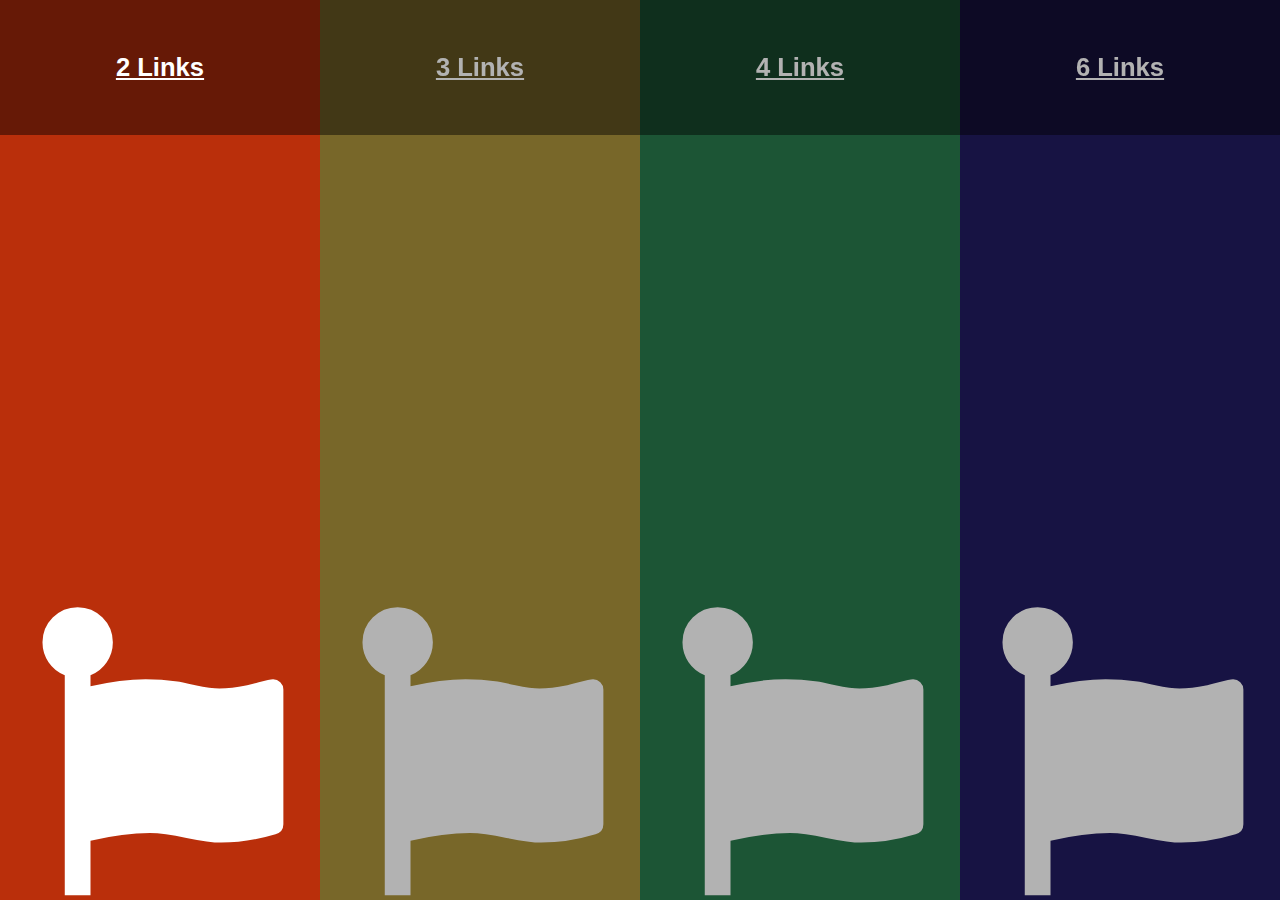
<file: index.html>
<!--
    This is a very basic UI written in HTML & CSS (bad HTML and CSS at that) that is used for The Freedom Frontier.
    Copyright (C) 2017 Cameron Brian Richard Redmore

    This program is free software: you can redistribute it and/or modify
    it under the terms of the GNU Affero General Public License as published
    by the Free Software Foundation, either version 3 of the License, or
    (at your option) any later version.

    This program is distributed in the hope that it will be useful,
    but WITHOUT ANY WARRANTY; without even the implied warranty of
    MERCHANTABILITY or FITNESS FOR A PARTICULAR PURPOSE.  See the
    GNU Affero General Public License for more details.

    You should have received a copy of the GNU Affero General Public License
    along with this program.  If not, see <http://www.gnu.org/licenses/>.
-->
<!DOCTYPE html>
<html>
    <head>
        <link rel="stylesheet" type="text/css" href="css/shared.css"/>
        <link rel="stylesheet" type="text/css" href="css/4.css"/>
    </head>
    <body>
        <a class="linkcontainer" href='2.html'>
            <h1>2 Links</h1>
            <span class='fa fa-fa'></span>
        </a>
        <a class="linkcontainer" href='3.html'>
            <h1>3 Links</h1>
            <span class='fa fa-fa'></span>
        </a>
        <a class="linkcontainer" href='4.html'>
            <h1>4 Links</h1>
            <span class='fa fa-fa'></span>
        </a>
        <a class="linkcontainer" href='6.html'>
            <h1>6 Links</h1>
            <span class='fa fa-fa'></span>
        </a>
    </body>
</html>
</file>
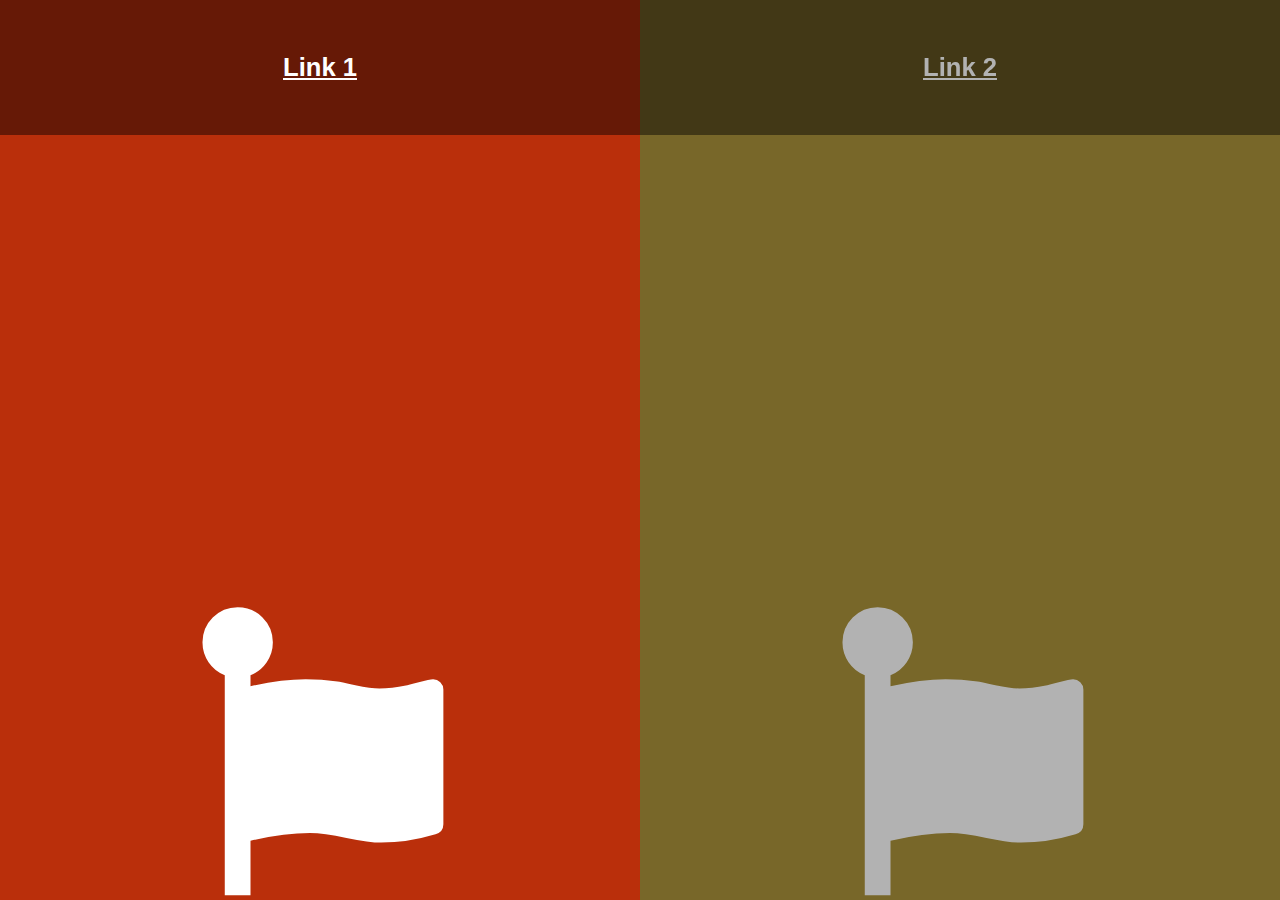
<file: 2.html>
<!--
    This is a very basic UI written in HTML & CSS (bad HTML and CSS at that) that is used for The Freedom Frontier.
    Copyright (C) 2017 Cameron Brian Richard Redmore

    This program is free software: you can redistribute it and/or modify
    it under the terms of the GNU Affero General Public License as published
    by the Free Software Foundation, either version 3 of the License, or
    (at your option) any later version.

    This program is distributed in the hope that it will be useful,
    but WITHOUT ANY WARRANTY; without even the implied warranty of
    MERCHANTABILITY or FITNESS FOR A PARTICULAR PURPOSE.  See the
    GNU Affero General Public License for more details.

    You should have received a copy of the GNU Affero General Public License
    along with this program.  If not, see <http://www.gnu.org/licenses/>.
-->
<!DOCTYPE html>
<html>
    <head>
        <link rel="stylesheet" type="text/css" href="css/shared.css"/>
        <link rel="stylesheet" type="text/css" href="css/2.css"/>
    </head>
    <body>
        <a class="linkcontainer" href='1'>
            <h1>Link 1</h1>
            <span class='fa fa-fa'></span>
        </a>
        <a class="linkcontainer" href='2'>
            <h1>Link 2</h1>
            <span class='fa fa-fa'></span>
        </a>
    </body>
</html>
</file>
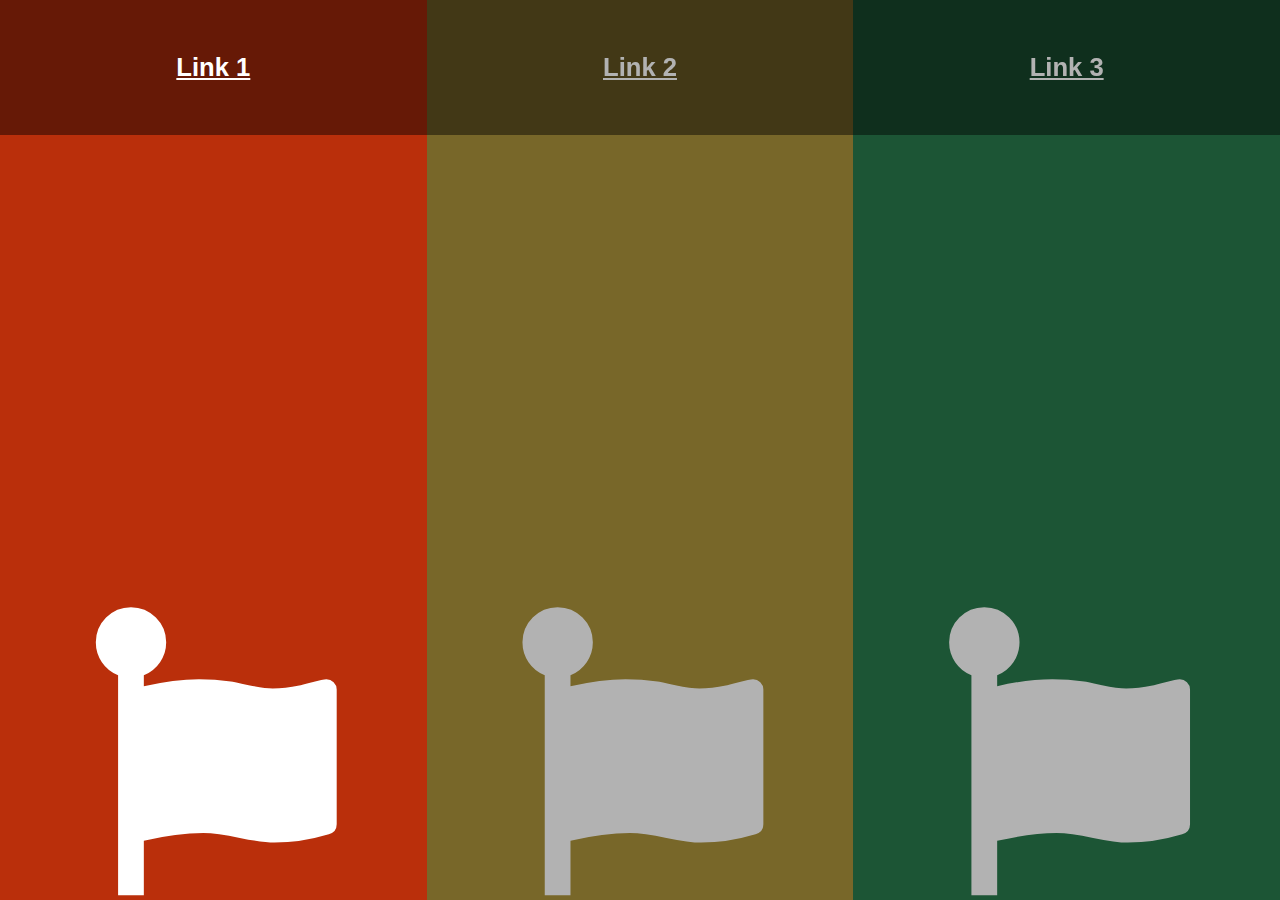
<file: 3.html>
<!--
    This is a very basic UI written in HTML & CSS (bad HTML and CSS at that) that is used for The Freedom Frontier.
    Copyright (C) 2017 Cameron Brian Richard Redmore

    This program is free software: you can redistribute it and/or modify
    it under the terms of the GNU Affero General Public License as published
    by the Free Software Foundation, either version 3 of the License, or
    (at your option) any later version.

    This program is distributed in the hope that it will be useful,
    but WITHOUT ANY WARRANTY; without even the implied warranty of
    MERCHANTABILITY or FITNESS FOR A PARTICULAR PURPOSE.  See the
    GNU Affero General Public License for more details.

    You should have received a copy of the GNU Affero General Public License
    along with this program.  If not, see <http://www.gnu.org/licenses/>.
-->
<!DOCTYPE html>
<html>
    <head>
        <link rel="stylesheet" type="text/css" href="css/shared.css"/>
        <link rel="stylesheet" type="text/css" href="css/3.css"/>
    </head>
    <body>
        <a class="linkcontainer" href='1'>
            <h1>Link 1</h1>
            <span class='fa fa-fa'></span>
        </a>
        <a class="linkcontainer" href='2'>
            <h1>Link 2</h1>
            <span class='fa fa-fa'></span>
        </a>
        <a class="linkcontainer" href='3'>
            <h1>Link 3</h1>
            <span class='fa fa-fa'></span>
        </a>
    </body>
</html>
</file>
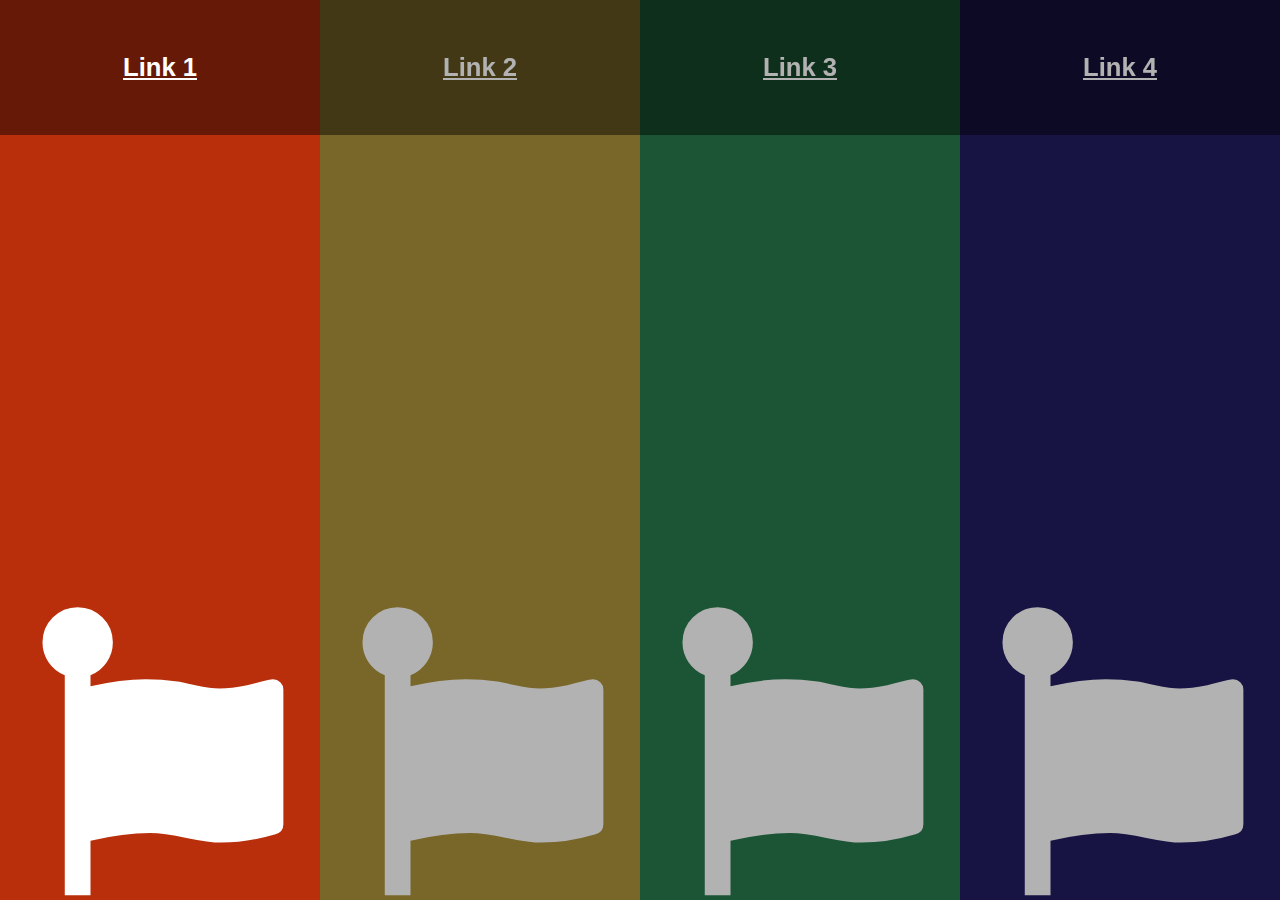
<file: 4.html>
<!--
    This is a very basic UI written in HTML & CSS (bad HTML and CSS at that) that is used for The Freedom Frontier.
    Copyright (C) 2017 Cameron Brian Richard Redmore

    This program is free software: you can redistribute it and/or modify
    it under the terms of the GNU Affero General Public License as published
    by the Free Software Foundation, either version 3 of the License, or
    (at your option) any later version.

    This program is distributed in the hope that it will be useful,
    but WITHOUT ANY WARRANTY; without even the implied warranty of
    MERCHANTABILITY or FITNESS FOR A PARTICULAR PURPOSE.  See the
    GNU Affero General Public License for more details.

    You should have received a copy of the GNU Affero General Public License
    along with this program.  If not, see <http://www.gnu.org/licenses/>.
-->
<!DOCTYPE html>
<html>
    <head>
        <link rel="stylesheet" type="text/css" href="css/shared.css"/>
        <link rel="stylesheet" type="text/css" href="css/4.css"/>
    </head>
    <body>
        <a class="linkcontainer" href='1'>
            <h1>Link 1</h1>
            <span class='fa fa-fa'></span>
        </a>
        <a class="linkcontainer" href='2'>
            <h1>Link 2</h1>
            <span class='fa fa-fa'></span>
        </a>
        <a class="linkcontainer" href='3'>
            <h1>Link 3</h1>
            <span class='fa fa-fa'></span>
        </a>
        <a class="linkcontainer" href='4'>
            <h1>Link 4</h1>
            <span class='fa fa-fa'></span>
        </a>
    </body>
</html>
</file>
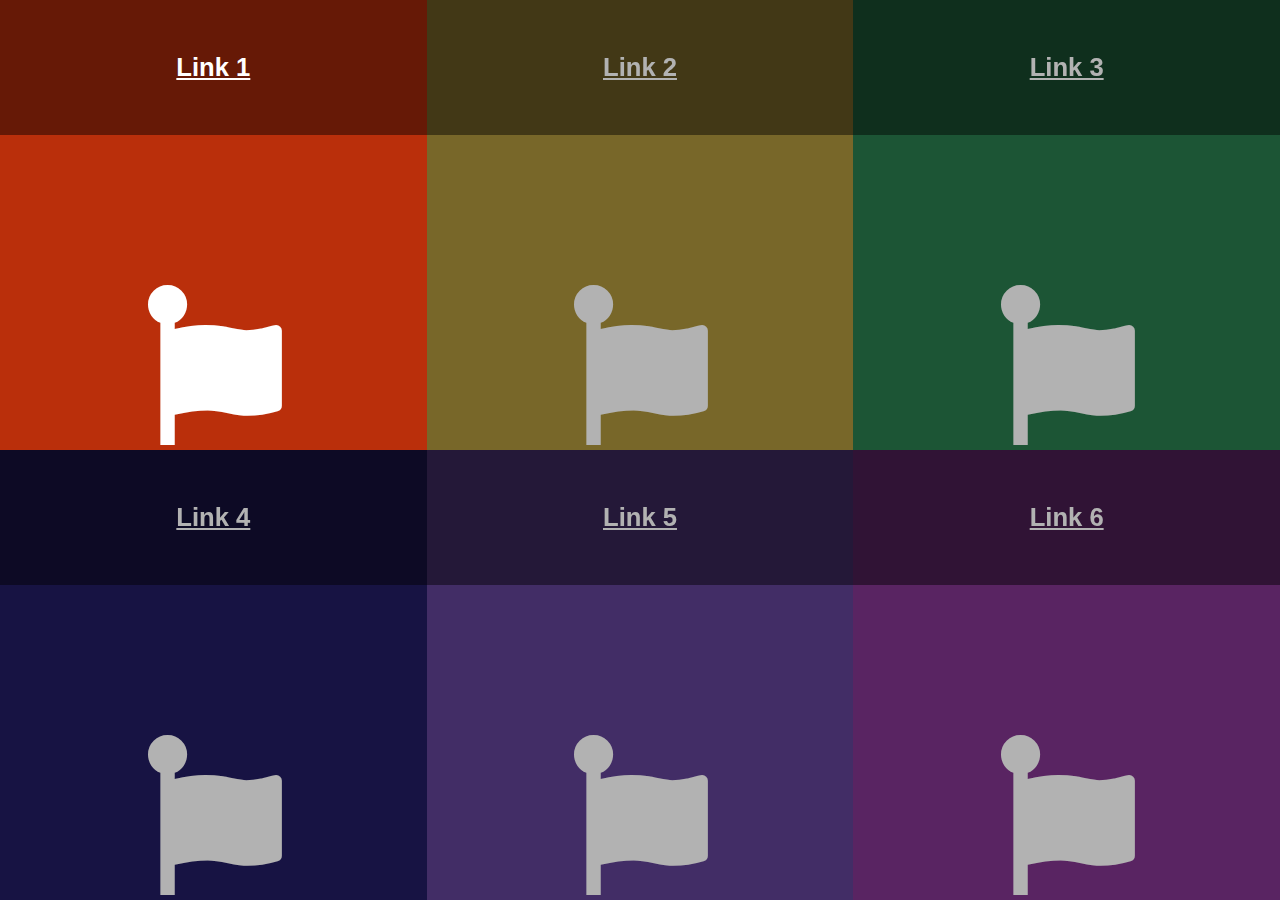
<file: 6.html>
<!--
    This is a very basic UI written in HTML & CSS (bad HTML and CSS at that) that is used for The Freedom Frontier.
    Copyright (C) 2017 Cameron Brian Richard Redmore

    This program is free software: you can redistribute it and/or modify
    it under the terms of the GNU Affero General Public License as published
    by the Free Software Foundation, either version 3 of the License, or
    (at your option) any later version.

    This program is distributed in the hope that it will be useful,
    but WITHOUT ANY WARRANTY; without even the implied warranty of
    MERCHANTABILITY or FITNESS FOR A PARTICULAR PURPOSE.  See the
    GNU Affero General Public License for more details.

    You should have received a copy of the GNU Affero General Public License
    along with this program.  If not, see <http://www.gnu.org/licenses/>.
-->
<!DOCTYPE html>
<html>
    <head>
        <link rel="stylesheet" type="text/css" href="css/shared.css"/>
        <link rel="stylesheet" type="text/css" href="css/6.css"/>
    </head>
    <body>
        <a class="linkcontainer" href='1'>
            <h1>Link 1</h1>
            <span class='fa fa-fa'></span>
        </a>
        <a class="linkcontainer" href='2'>
            <h1>Link 2</h1>
            <span class='fa fa-fa'></span>
        </a>
        <a class="linkcontainer" href='3'>
            <h1>Link 3</h1>
            <span class='fa fa-fa'></span>
        </a>
        <a class="linkcontainer" href='4'>
            <h1>Link 4</h1>
            <span class='fa fa-fa'></span>
        </a>
        <a class="linkcontainer" href='5'>
            <h1>Link 5</h1>
            <span class='fa fa-fa'></span>
        </a>
        <a class="linkcontainer" href='6'>
            <h1>Link 6</h1>
            <span class='fa fa-fa'></span>
        </a>
    </body>
</html>
</file>
<file: css/shared.css>
/*
    This is a very basic UI written in HTML & CSS (bad HTML and CSS at that) that is used for The Freedom Frontier.
    Copyright (C) 2017 Cameron Brian Richard Redmore

    This program is free software: you can redistribute it and/or modify
    it under the terms of the GNU Affero General Public License as published
    by the Free Software Foundation, either version 3 of the License, or
    (at your option) any later version.

    This program is distributed in the hope that it will be useful,
    but WITHOUT ANY WARRANTY; without even the implied warranty of
    MERCHANTABILITY or FITNESS FOR A PARTICULAR PURPOSE.  See the
    GNU Affero General Public License for more details.

    You should have received a copy of the GNU Affero General Public License
    along with this program.  If not, see <http://www.gnu.org/licenses/>.
*/
@import url('https://maxcdn.bootstrapcdn.com/font-awesome/4.7.0/css/font-awesome.min.css');
*
{
    box-sizing: border-box !important;
}
body, html
{
    padding: 0px;
    margin: 0px;
    overflow: hidden;
    background: black;
    width: 100%;
    height: 100%;
}
.linkcontainer
{
    padding: 5px;
    color: white;
    position: absolute;
    font-family: sans-serif;
    text-align: center;
    transition: 1s;
    cursor: pointer !important;
}
.linkcontainer:nth-child(1)
{
    background-color: #BA2F0B;
}
.linkcontainer:nth-child(2)
{
    background-color: #BA930B;
}
.linkcontainer:nth-child(3)
{
    background-color: #08853E;
}
.linkcontainer:nth-child(4)
{
    background-color: #211881;
}
.linkcontainer:nth-child(5)
{
    background-color: #673AB7;
}
.linkcontainer:nth-child(6)
{
    background-color: #9C27B0;
}
.linkcontainer:not(:hover)
{
    filter: grayscale(35%) brightness(70%);
}
</file>
<file: css/4.css>
/*
    This is a very basic UI written in HTML & CSS (bad HTML and CSS at that) that is used for The Freedom Frontier.
    Copyright (C) 2017 Cameron Brian Richard Redmore

    This program is free software: you can redistribute it and/or modify
    it under the terms of the GNU Affero General Public License as published
    by the Free Software Foundation, either version 3 of the License, or
    (at your option) any later version.

    This program is distributed in the hope that it will be useful,
    but WITHOUT ANY WARRANTY; without even the implied warranty of
    MERCHANTABILITY or FITNESS FOR A PARTICULAR PURPOSE.  See the
    GNU Affero General Public License for more details.

    You should have received a copy of the GNU Affero General Public License
    along with this program.  If not, see <http://www.gnu.org/licenses/>.
*/

@media all and (orientation:landscape)
{
    .linkcontainer
    {
        width: calc(100%/4);
        display: block;
        height: 100%;
        font-size: 1.5vw;
    }
    .linkcontainer:nth-child(1)
    {
        left: calc(100%/4 * 0);
    }
    .linkcontainer:nth-child(2)
    {
        left: calc(100%/4 * 1);
    }
    .linkcontainer:nth-child(3)
    {
        left: calc(100%/4 * 2);
    }
    .linkcontainer:nth-child(4)
    {
        left: calc(100%/4 * 3);
    }
    .linkcontainer h1
    {
        margin: -5px;
        margin-bottom: 10px;
        line-height: 15vh;
        font-size: 2vw;
        height: 15vh;
        background-color: rgba(0,0,0,0.45);
    }
    .linkcontainer .fa
    {
        width: 100%;
        font-size: 22.5vw;
        position: absolute;
        bottom: 5px;
        left: 0px;
    }
}
@media all and (orientation:portrait)
{
    .linkcontainer
    {
        width: 100%;
        display: block;
        height: calc(100% / 4);
        font-size: 1.5vh;
    }
    .linkcontainer:nth-child(1)
    {
        top: calc(100%/4 * 0);
    }
    .linkcontainer:nth-child(2)
    {
        top: calc(100%/4 * 1);
    }
    .linkcontainer:nth-child(3)
    {
        top: calc(100%/4 * 2);
    }
    .linkcontainer:nth-child(4)
    {
        top: calc(100%/4 * 3);
    }
    .linkcontainer h1
    {
        margin: -5px;
        margin-bottom: 10px;
        font-size: 2vh;
        height: 5vh;
        line-height: 5vh;
        background-color: rgba(0,0,0,0.45);
    }
    .linkcontainer .fa
    {
        width: 100%;
        font-size: 17.5vw;
        position: absolute;
        bottom: 5px;
        left: 0px;
    }
}
</file>
<file: css/2.css>
/*
    This is a very basic UI written in HTML & CSS (bad HTML and CSS at that) that is used for The Freedom Frontier.
    Copyright (C) 2017 Cameron Brian Richard Redmore

    This program is free software: you can redistribute it and/or modify
    it under the terms of the GNU Affero General Public License as published
    by the Free Software Foundation, either version 3 of the License, or
    (at your option) any later version.

    This program is distributed in the hope that it will be useful,
    but WITHOUT ANY WARRANTY; without even the implied warranty of
    MERCHANTABILITY or FITNESS FOR A PARTICULAR PURPOSE.  See the
    GNU Affero General Public License for more details.

    You should have received a copy of the GNU Affero General Public License
    along with this program.  If not, see <http://www.gnu.org/licenses/>.
*/

@media all and (orientation:landscape)
{
    .linkcontainer
    {
        width: calc(100%/2);
        display: block;
        height: 100%;
        font-size: 1.5vw;
    }
    .linkcontainer:nth-child(1)
    {
        left: calc(100%/2 * 0);
    }
    .linkcontainer:nth-child(2)
    {
        left: calc(100%/2 * 1);
    }
    .linkcontainer h1
    {
        margin: -5px;
        margin-bottom: 10px;
        line-height: 15vh;
        font-size: 2vw;
        height: 15vh;
        background-color: rgba(0,0,0,0.45);
    }
    .linkcontainer .fa
    {
        width: 100%;
        font-size: 22.5vw;
        position: absolute;
        bottom: 5px;
        left: 0px;
    }
}
@media all and (orientation:portrait)
{
    .linkcontainer
    {
        width: 100%;
        display: block;
        height: calc(100% / 2);
        font-size: 1.5vh;
    }
    .linkcontainer:nth-child(1)
    {
        top: calc(100%/2 * 0);
    }
    .linkcontainer:nth-child(2)
    {
        top: calc(100%/2 * 1);
    }
    .linkcontainer h1
    {
        margin: -5px;
        margin-bottom: 10px;
        font-size: 2vh;
        height: 5vh;
        line-height: 5vh;
        background-color: rgba(0,0,0,0.45);
    }
    .linkcontainer .fa
    {
        width: 100%;
        font-size: 17.5vw;
        position: absolute;
        bottom: 5px;
        left: 0px;
    }
}
</file>
<file: css/3.css>
/*
    This is a very basic UI written in HTML & CSS (bad HTML and CSS at that) that is used for The Freedom Frontier.
    Copyright (C) 2017 Cameron Brian Richard Redmore

    This program is free software: you can redistribute it and/or modify
    it under the terms of the GNU Affero General Public License as published
    by the Free Software Foundation, either version 3 of the License, or
    (at your option) any later version.

    This program is distributed in the hope that it will be useful,
    but WITHOUT ANY WARRANTY; without even the implied warranty of
    MERCHANTABILITY or FITNESS FOR A PARTICULAR PURPOSE.  See the
    GNU Affero General Public License for more details.

    You should have received a copy of the GNU Affero General Public License
    along with this program.  If not, see <http://www.gnu.org/licenses/>.
*/
@media all and (orientation:landscape)
{
    .linkcontainer
    {
        width: calc(100%/3);
        display: block;
        height: 100%;
        font-size: 1.5vw;
    }
    .linkcontainer:nth-child(1)
    {
        left: calc(100%/3 * 0);
    }
    .linkcontainer:nth-child(2)
    {
        left: calc(100%/3 * 1);
    }
    .linkcontainer:nth-child(3)
    {
        left: calc(100%/3 * 2);
    }
    .linkcontainer h1
    {
        margin: -5px;
        margin-bottom: 10px;
        line-height: 15vh;
        font-size: 2vw;
        height: 15vh;
        background-color: rgba(0,0,0,0.45);
    }
    .linkcontainer .fa
    {
        width: 100%;
        font-size: 22.5vw;
        position: absolute;
        bottom: 5px;
        left: 0px;
    }
}
@media all and (orientation:portrait)
{
    .linkcontainer
    {
        width: 100%;
        display: block;
        height: calc(100% / 3);
        font-size: 1.5vh;
    }
    .linkcontainer:nth-child(1)
    {
        top: calc(100%/3 * 0);
    }
    .linkcontainer:nth-child(2)
    {
        top: calc(100%/3 * 1);
    }
    .linkcontainer:nth-child(3)
    {
        top: calc(100%/3 * 2);
    }
    .linkcontainer h1
    {
        margin: -5px;
        margin-bottom: 10px;
        font-size: 2vh;
        height: 5vh;
        line-height: 5vh;
        background-color: rgba(0,0,0,0.45);
    }
    .linkcontainer .fa
    {
        width: 100%;
        font-size: 17.5vw;
        position: absolute;
        bottom: 5px;
        left: 0px;
    }
}
</file>
<file: css/6.css>
/*
    This is a very basic UI written in HTML & CSS (bad HTML and CSS at that) that is used for The Freedom Frontier.
    Copyright (C) 2017 Cameron Brian Richard Redmore

    This program is free software: you can redistribute it and/or modify
    it under the terms of the GNU Affero General Public License as published
    by the Free Software Foundation, either version 3 of the License, or
    (at your option) any later version.

    This program is distributed in the hope that it will be useful,
    but WITHOUT ANY WARRANTY; without even the implied warranty of
    MERCHANTABILITY or FITNESS FOR A PARTICULAR PURPOSE.  See the
    GNU Affero General Public License for more details.

    You should have received a copy of the GNU Affero General Public License
    along with this program.  If not, see <http://www.gnu.org/licenses/>.
*/

@media all and (orientation:landscape)
{
    .linkcontainer
    {
        width: calc(100%/3);
        display: block;
        height: 50%;
        font-size: 1.15vw;
    }
    .linkcontainer:nth-child(1)
    {
        left: calc(100%/3 * 0);
    }
    .linkcontainer:nth-child(2)
    {
        left: calc(100%/3 * 1);
    }
    .linkcontainer:nth-child(3)
    {
        left: calc(100%/3 * 2);
    }
    .linkcontainer:nth-child(4)
    {
        left: calc(100%/3 * 0);
        top: calc(50%);
    }
    .linkcontainer:nth-child(5)
    {
        left: calc(100%/3 * 1);
        top: calc(50%);
    }
    .linkcontainer:nth-child(6)
    {
        left: calc(100%/3 * 2);
        top: calc(50%);
    }
    .linkcontainer h1
    {
        margin: -5px;
        margin-bottom: 10px;
        line-height: 15vh;
        font-size: 2vw;
        height: 15vh;
        background-color: rgba(0,0,0,0.45);
    }
    .linkcontainer .fa
    {
        width: 100%;
        font-size: 12.5vw;
        position: absolute;
        bottom: 5px;
        left: 0px;
    }
}
@media all and (orientation:portrait)
{
    .linkcontainer
    {
        width: 50%;
        display: block;
        height: calc(100% / 3);
        font-size: 1.75vh;
    }
    .linkcontainer:nth-child(1)
    {
        top: calc(100%/3 * 0);
    }
    .linkcontainer:nth-child(2)
    {
        top: calc(100%/3 * 1);
    }
    .linkcontainer:nth-child(3)
    {
        top: calc(100%/3 * 2);
    }
    .linkcontainer:nth-child(4)
    {
        top: calc(100%/3 * 0);
        left: 50%;
    }
    .linkcontainer:nth-child(5)
    {
        top: calc(100%/3 * 1);
        left: 50%;
    }
    .linkcontainer:nth-child(6)
    {
        top: calc(100%/3 * 2);
        left: 50%;
    }
    .linkcontainer h1
    {
        margin: -5px;
        margin-bottom: 10px;
        font-size: 3vh;
        height: 5vh;
        line-height: 5vh;
        background-color: rgba(0,0,0,0.45);
    }
    .linkcontainer .fa
    {
        width: 100%;
        font-size: 10vw;
        position: absolute;
        bottom: 5px;
        left: 0px;
    }
}
</file>
